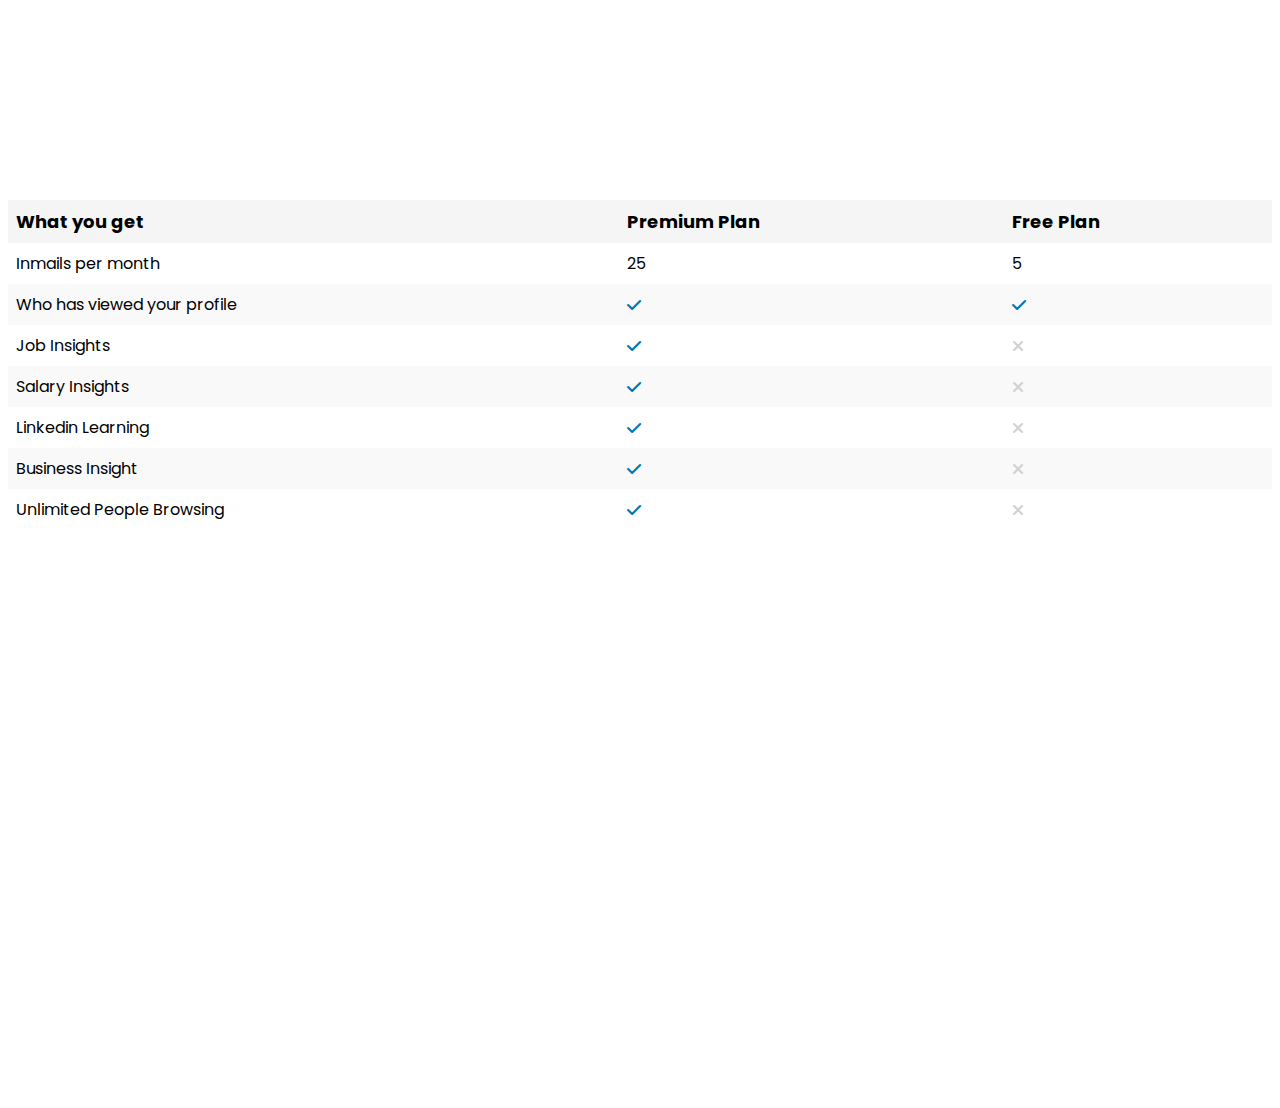
<file: table.html>
<html>
<head>
    <link rel="stylesheet" href="https://cdnjs.cloudflare.com/ajax/libs/font-awesome/6.2.1/css/all.min.css">
    <link rel="stylesheet" href="table.css">
    
</head>
<body>
    <table>
        <thead>
            <tr>
                <th>What you get</th>
                <th>Premium Plan</th>
                <th>Free Plan</th>
            </tr>
        </thead>
        <tbody>
            <tr>
                <td>Inmails per month</td>
                <td>25</td>
                <td>5</td>
            </tr>
            <tr>
                <td>Who has viewed your profile</td>
                <td><i class="fa-solid fa-check"></i></td>
                <td><i class="fa-solid fa-check"></i></td>
            </tr>
            <tr>
                <td>Job Insights</td>
                <td><i class="fa-solid fa-check"></i></td>
                <td><i class="fa-solid fa-xmark"></i></td>
            </tr>
            <tr>
                <td>Salary Insights</td>
                <td><i class="fa-solid fa-check"></i></td>
                <td><i class="fa-solid fa-xmark"></i></td>
            </tr>
            <tr>
                <td>Linkedin Learning</td>
                <td><i class="fa-solid fa-check"></i></td>
                <td><i class="fa-solid fa-xmark"></i></td>
            </tr>
            <tr>
                <td>Business Insight</td>
                <td><i class="fa-solid fa-check"></i></td>
                <td><i class="fa-solid fa-xmark"></i></td>
            </tr>
            <tr>
                <td>Unlimited People Browsing</td>
                <td><i class="fa-solid fa-check"></i></td>
                <td><i class="fa-solid fa-xmark"></i></td>
            </tr>
        </tbody>
    </table>
</body>
</html>
</file>
<file: table.css>
@import url('https://fonts.googleapis.com/css2?family=Poppins:wght@500&display=swap');
body{
    height: 100vh;
}

table{
    border-collapse: collapse;
    width: 100%;
    font-family: 'Poppins', sans-serif;
    margin-top: 200px;
}

th, td{
    text-align: left;
    padding: 8px;
}

th{
    background-color: #f5f5f5;
    font-weight: bold;
    font-size: 18px;
}
tr:nth-child(even){
    background-color: #f9f9f9;
}

.fa-check{
    color: #0077b5;
}

.fa-xmark{
    color: #d2d2d2;
}
</file>
